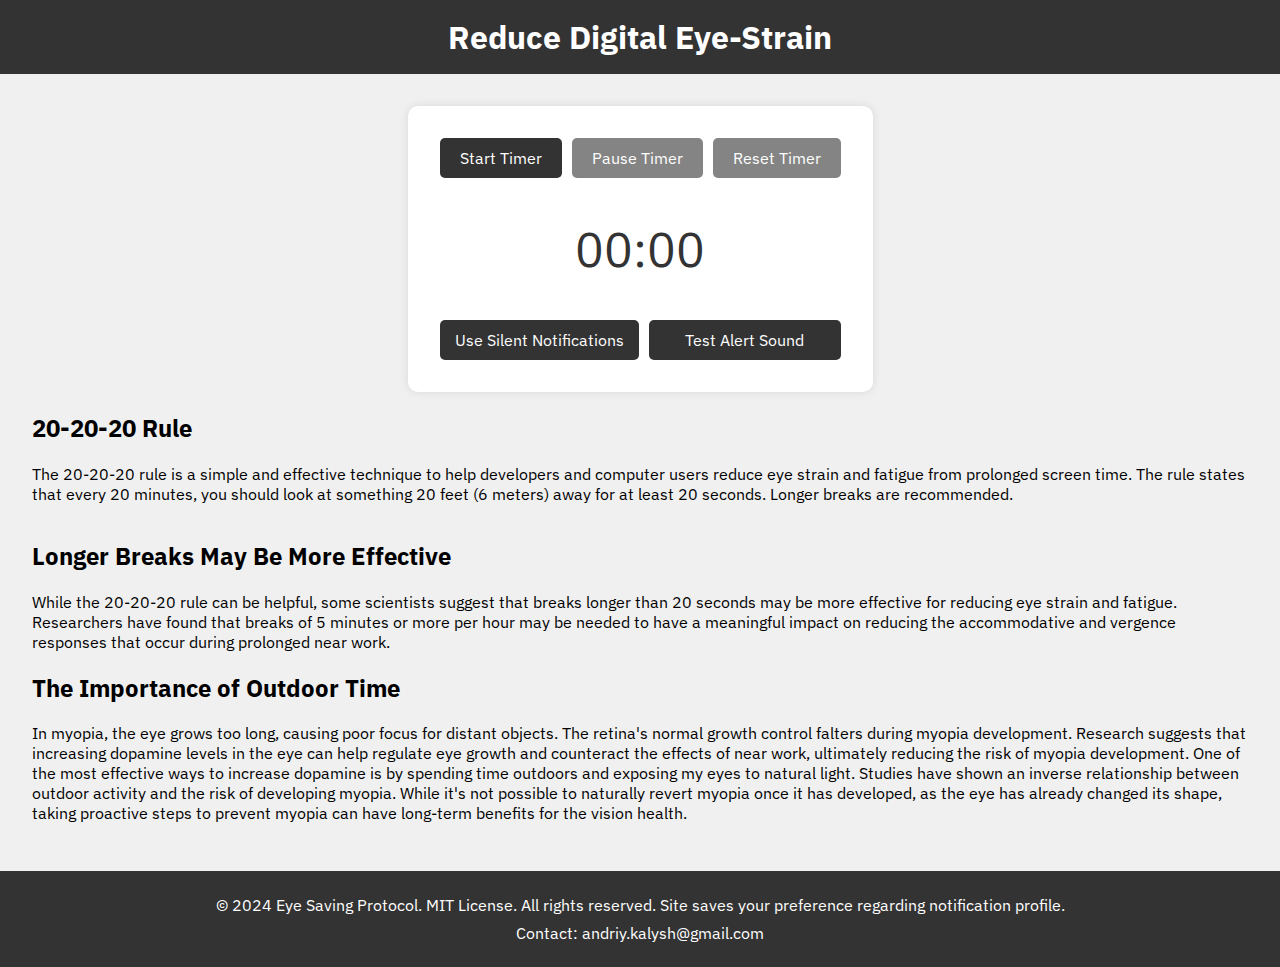
<file: src/index.html>
<!DOCTYPE html>
<html lang="en">
<head>
  <meta charset="UTF-8">
  <meta name="viewport" content="width=device-width, initial-scale=1.0">
  <title>ESP - Save Your Eyes</title>
  <link rel="stylesheet" href="style.css">
  <link href="https://fonts.googleapis.com/css?family=IBM+Plex+Sans" rel="stylesheet">
  <link rel="icon" type="image/x-icon" href="resource/icon.png">
</head>
<body>
  <header>
    <h1>Reduce Digital Eye-Strain</h1>
  </header>
  
  <main>
    <section id="timer-container">
      <div class="button-group">
        <button id="startBtn">Start Timer</button>
        <button id="pauseBtn">Pause Timer</button>
        <button id="resetBtn">Reset Timer</button>
      </div>
      <div id="timerDisplay">00:00</div>
      <div class="notification-controls">
        <button id="notificationToggle">Use Silent Notifications</button>
        <button id="testSoundBtn">Test Alert Sound</button>
      </div>
    </section>

    <section id="description-20rule">
      <h2>20-20-20 Rule</h2>
      <p>The 20-20-20 rule is a simple and effective technique to help developers and computer users reduce eye strain and fatigue from prolonged screen time. 
        The rule states that every 20 minutes, you should look at something 20 feet (6 meters) away for at least 20 seconds. Longer breaks are recommended.</p>
    </section>
    
    <section id="recommendations">
      <h2>Longer Breaks May Be More Effective</h2>
      <p>While the 20-20-20 rule can be helpful, some scientists suggest that breaks longer than 20 seconds may be more effective for reducing eye strain and fatigue. 
         Researchers have found that breaks of 5 minutes or more per hour may be needed to have a meaningful impact on reducing the accommodative and vergence responses that occur during prolonged near work.</p>
    
      <h2>The Importance of Outdoor Time</h2>
      <p>In myopia, the eye grows too long, causing poor focus for distant objects. The retina's normal growth control falters during myopia development. Research suggests that increasing dopamine levels in the eye can help regulate eye growth and counteract the effects of near work, ultimately reducing the risk of myopia development.
        One of the most effective ways to increase dopamine is by spending time outdoors and exposing my eyes to natural light. Studies have shown an inverse relationship between outdoor activity and the risk of developing myopia.
        While it's not possible to naturally revert myopia once it has developed, as the eye has already changed its shape, taking proactive steps to prevent myopia can have long-term benefits for the vision health.</p>
    </section>

    
    <div id="messageModal" class="modal">
      <div class="modal-content">
        <h2>Time's up!</h2>
        <p>20 minutes have passed. Please look away</p>
        <button id="okBtn">OK</button>
      </div>
    </div>
  </main>

  <footer>
    <p>&copy; 2024 Eye Saving Protocol. MIT License. All rights reserved. Site saves your preference regarding notification profile.</p>
    <p>Contact: andriy.kalysh@gmail.com</p>
  </footer>

  <noscript>
    <p>This application requires JavaScript to function properly. Please enable JavaScript in your browser settings.</p>
  </noscript>

  <script>
    if (typeof(Worker) === "undefined") {
      console.warn('Web Workers are not supported in this browser. The timer may not function correctly when the tab is inactive.');
    }
  </script>

  <!-- <script src="timerWorker.js" ></script> -->
  <script src="timer.js"></script>
</body>
</html>
</file>
<file: src/style.css>
body {
  font-family: 'IBM Plex Sans', Arial, sans-serif;
  margin: 0;
  padding: 0;
  background-color: #f0f0f0;
  min-height: 100vh;
  display: flex;
  flex-direction: column;
}

header {
  background-color: #333;
  color: white;
  text-align: center;
  padding: 1rem;
}

h1 {
  margin: 0;
}

main {
  flex-grow: 1;
  display: flex;
  flex-direction: column;
  align-items: center;
  padding: 2rem;
}

#description {
  max-width: 800px;
  margin-bottom: 2rem;
  text-align: center;
}

#timer-container {
  background-color: white;
  padding: 2rem;
  border-radius: 10px;
  box-shadow: 0 0 10px rgba(0,0,0,0.1);
  display: flex;
  flex-direction: column;
  align-items: center;
}

.button-group {
  display: flex;
  justify-content: center;
  gap: 10px;
  margin-bottom: 20px;
}

button {
  font-family: 'IBM Plex Sans', Arial, sans-serif;
  padding: 10px 20px;
  font-size: 16px;
  cursor: pointer;
  background-color: #333;
  color: white;
  border: none;
  border-radius: 5px;
  transition: background-color 0.3s;
  height: 40px;
  display: flex;
  justify-content: center;
  align-items: center;
}

button:hover {
  background-color: #45a049;
}

button:disabled {
  cursor: not-allowed;
  opacity: 0.6;
}

#timerDisplay {
  font-size: 48px;
  margin: 20px 0;
  color: #333;
  text-align: center;
}

/*
#notificationToggle {
  margin-top: 20px;
  align-self: center;
}
*/

.notification-controls {
  display: flex;
  justify-content: center;
  align-items: center;
  gap: 10px;
  margin-top: 20px;
  width: 100%;
}

.notification-controls button {
  flex: 1;
  white-space: nowrap;
  height: 40px;
  padding: 0 15px;
  font-size: 16px;
  display: flex;
  justify-content: center;
  align-items: center;
  margin: 0;
}

.modal {
  display: none;
  position: fixed;
  z-index: 1;
  left: 0;
  top: 0;
  width: 100%;
  height: 100%;
  background-color: rgba(0,0,0,0.4);
}

.modal-content {
  background-color: #fefefe;
  margin: 15% auto;
  padding: 20px;
  border: 1px solid #888;
  width: 80%;
  max-width: 500px;
  border-radius: 10px;
  text-align: center;
}

#okBtn {
  margin-top: 20px;
}

footer {
  background-color: #333;
  color: white;
  text-align: center;
  padding: 1rem;
  margin-top: auto;
}

footer p {
  margin: 0.5rem 0;
}
</file>
